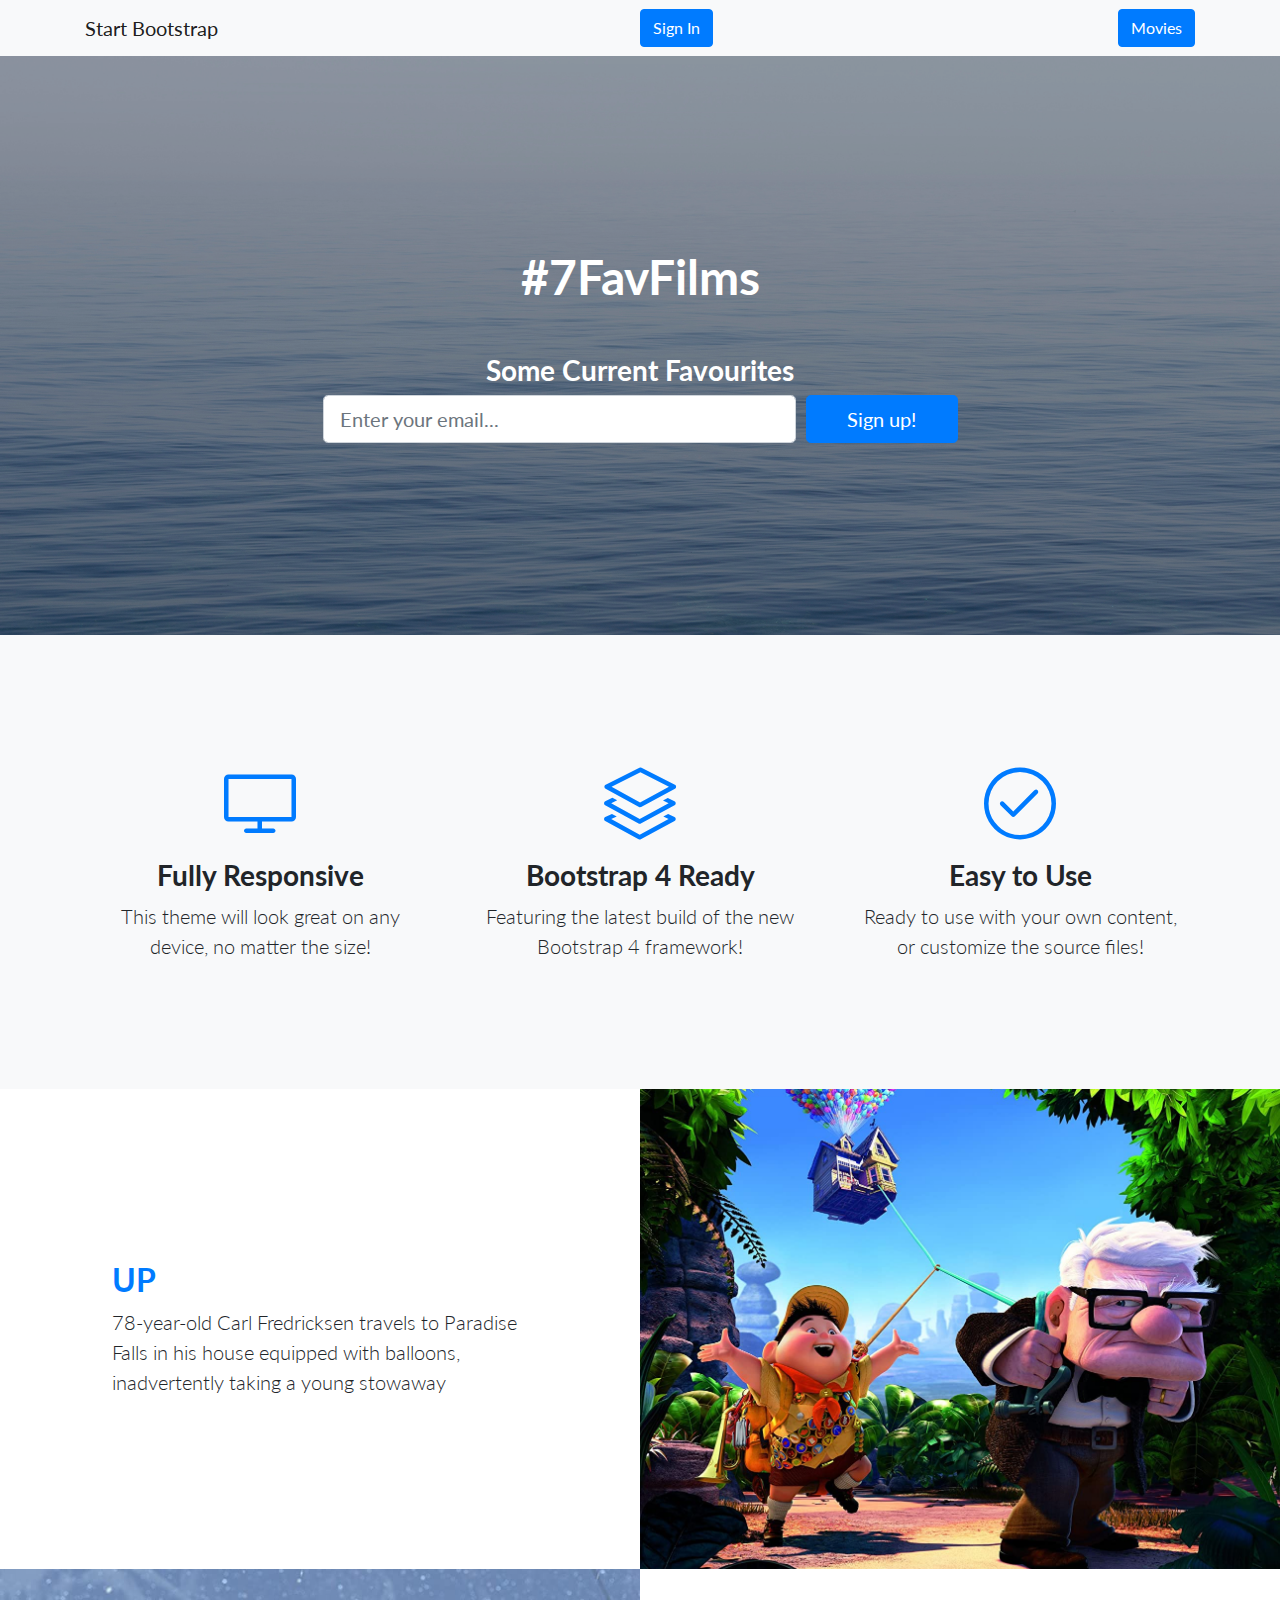
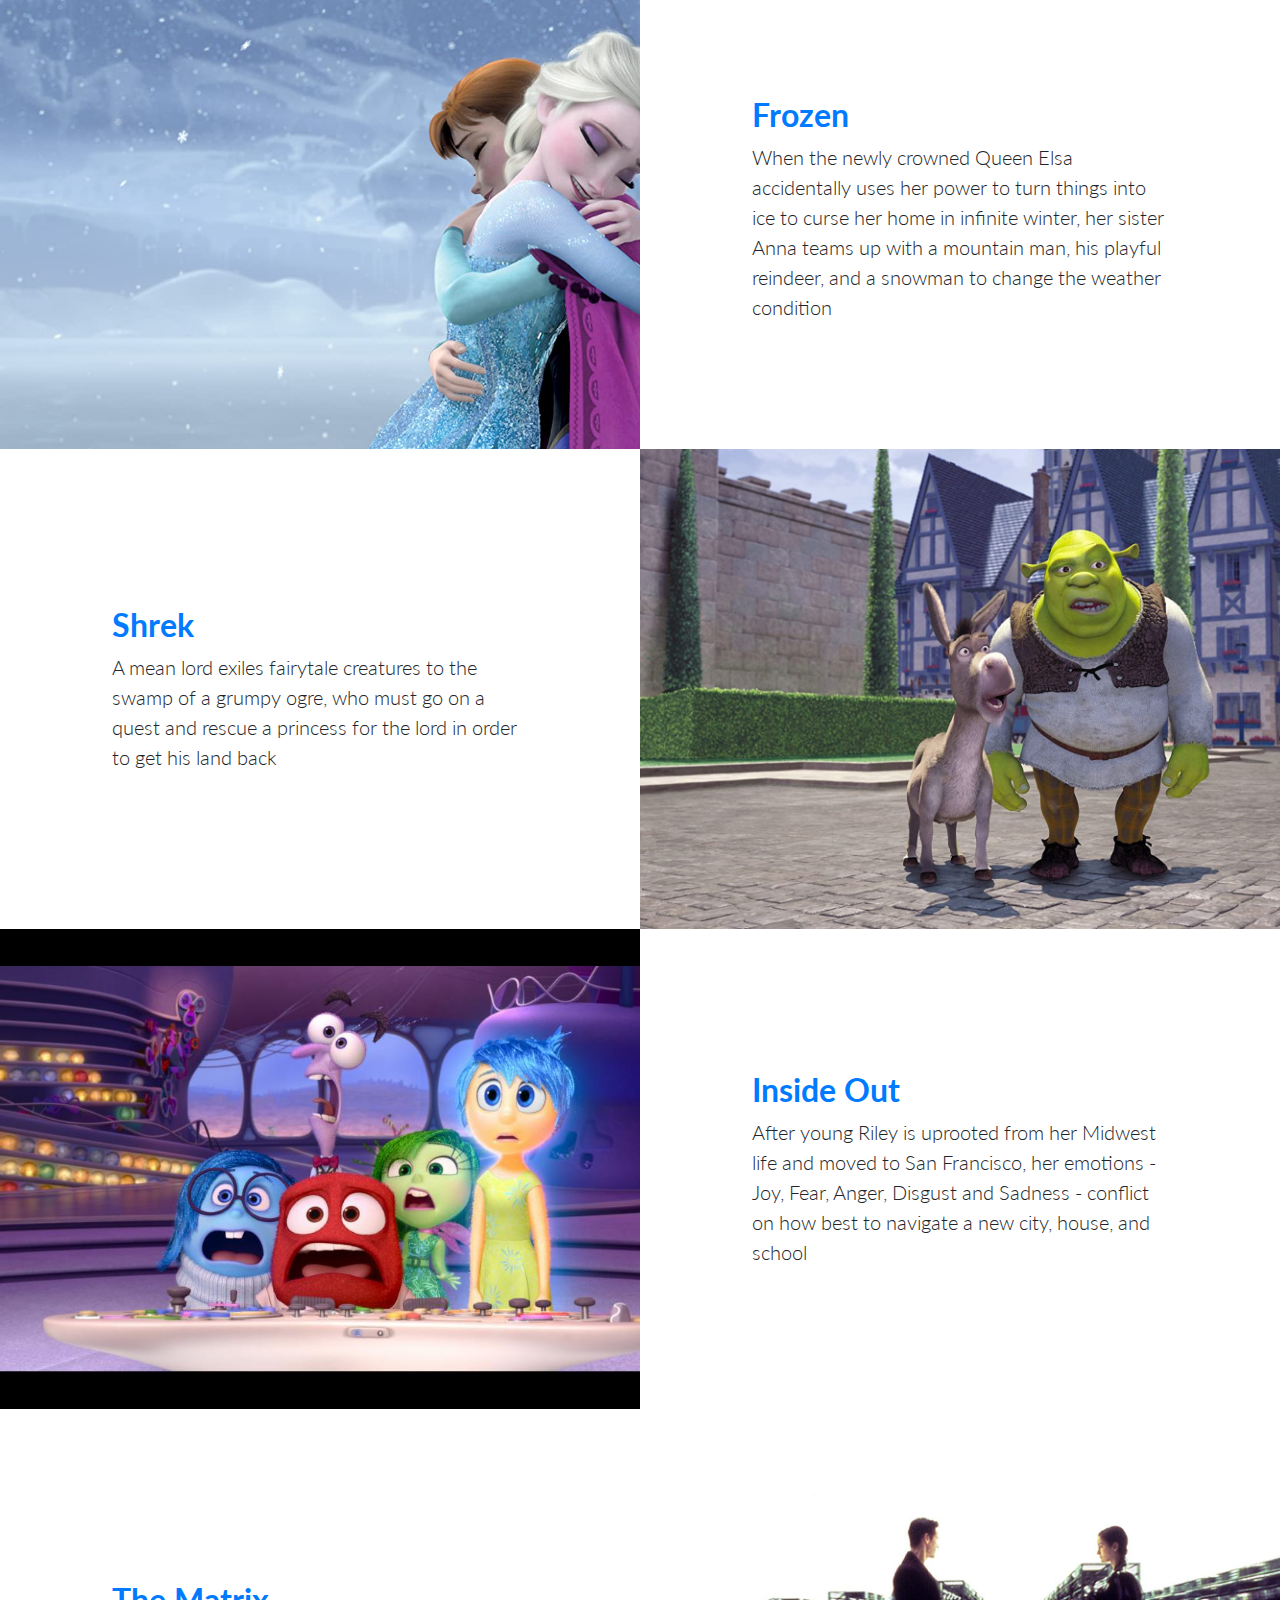
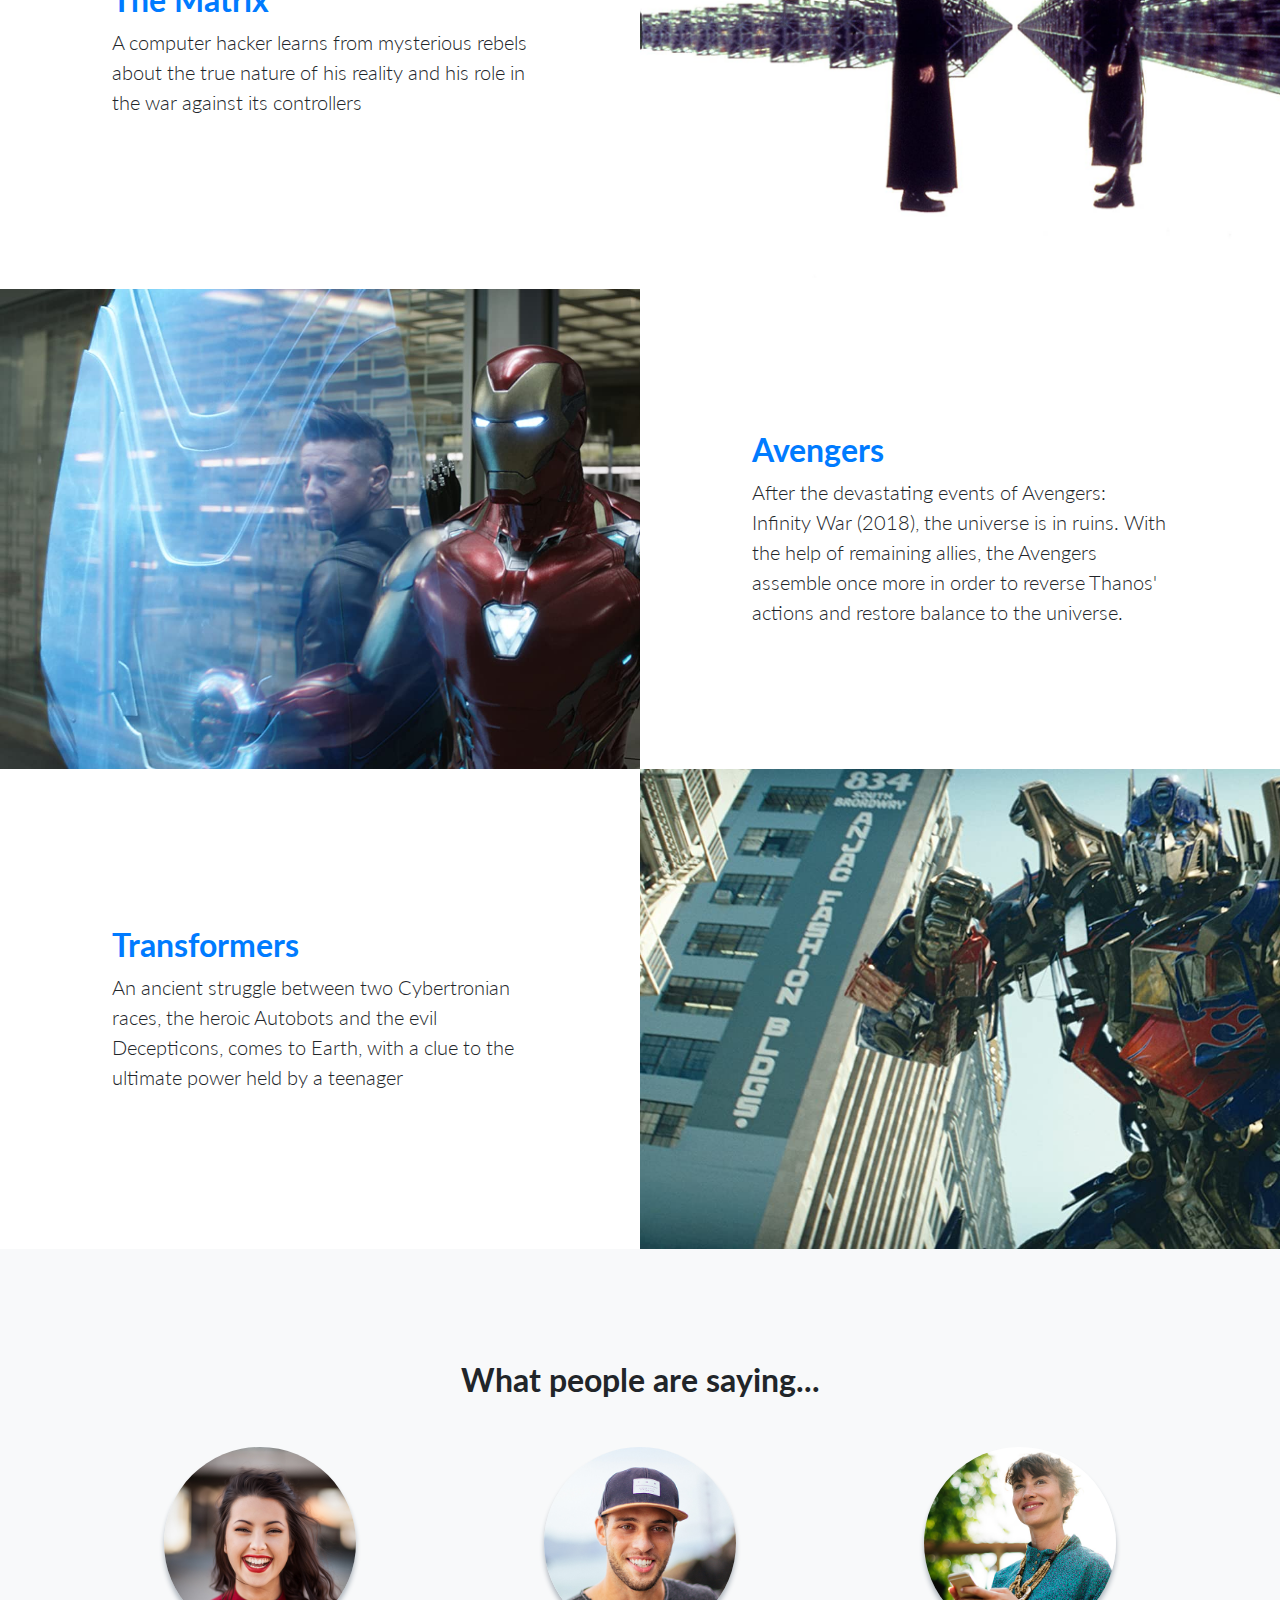
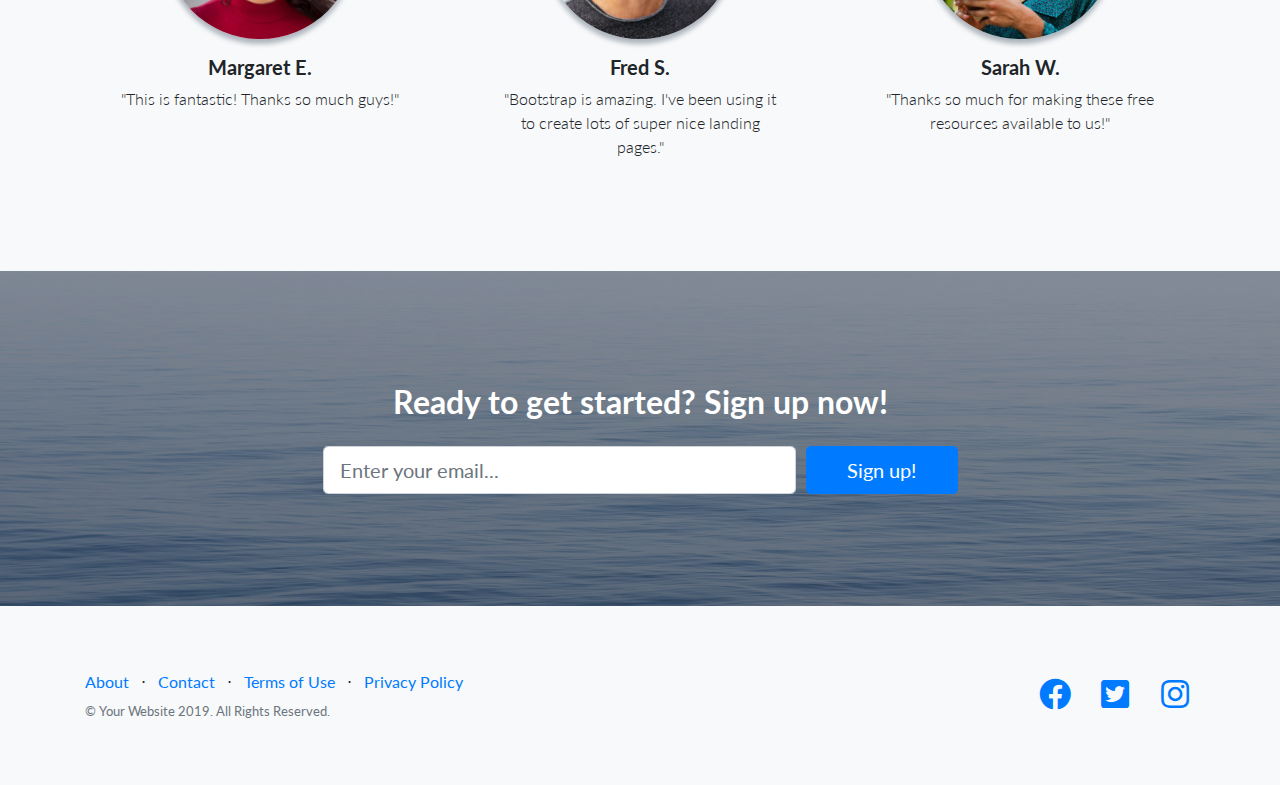
<file: Project 2/index.html>
<!DOCTYPE html>
<html lang="en">

<head>

  <meta charset="utf-8">
  <meta name="viewport" content="width=device-width, initial-scale=1, shrink-to-fit=no">
  <meta name="description" content="">
  <meta name="author" content="">

  <title>My 7 Favourite Movies</title>

  <!-- Bootstrap core CSS -->
  <link href="vendor/bootstrap/css/bootstrap.min.css" rel="stylesheet">

  <!-- Custom fonts for this template -->
  <link href="vendor/fontawesome-free/css/all.min.css" rel="stylesheet">
  <link href="vendor/simple-line-icons/css/simple-line-icons.css" rel="stylesheet" type="text/css">
  <link href="https://fonts.googleapis.com/css?family=Lato:300,400,700,300italic,400italic,700italic" rel="stylesheet" type="text/css">

  <!-- Custom styles for this template -->
  <link href="css/landing-page.min.css" rel="stylesheet">

</head>

<body>

  <!-- Navigation -->
  <nav class="navbar navbar-light bg-light static-top">
    <div class="container">
      <a class="navbar-brand" href="#">Start Bootstrap</a>
      <a class="btn btn-primary" href="#">Sign In</a>
      <a class="btn btn-primary" href="#movies">Movies</a>
    </div>
  </nav>

  <!-- Masthead -->
  <header class="masthead text-white text-center">
    <div class="overlay"></div>
    <div class="container">
      <div class="row">
        <div class="col-xl-9 mx-auto">
          <h1 class="mb-5">#7FavFilms</h1>
          <h3> Some Current Favourites</h3>
        </div>
        <div class="col-md-10 col-lg-8 col-xl-7 mx-auto">
          <form>
            <div class="form-row">
              <div class="col-12 col-md-9 mb-2 mb-md-0">
                <input type="email" class="form-control form-control-lg" placeholder="Enter your email...">
              </div>
              <div class="col-12 col-md-3">
                <button type="submit" class="btn btn-block btn-lg btn-primary">Sign up!</button>
              </div>
            </div>
          </form>
        </div>
      </div>
    </div>
  </header>

  <!-- Icons Grid -->
  <section class="features-icons bg-light text-center">
    <div class="container">
      <div class="row">
        <div class="col-lg-4">
          <div class="features-icons-item mx-auto mb-5 mb-lg-0 mb-lg-3">
            <div class="features-icons-icon d-flex">
              <i class="icon-screen-desktop m-auto text-primary"></i>
            </div>
            <h3>Fully Responsive</h3>
            <p class="lead mb-0">This theme will look great on any device, no matter the size!</p>
          </div>
        </div>
        <div class="col-lg-4">
          <div class="features-icons-item mx-auto mb-5 mb-lg-0 mb-lg-3">
            <div class="features-icons-icon d-flex">
              <i class="icon-layers m-auto text-primary"></i>
            </div>
            <h3>Bootstrap 4 Ready</h3>
            <p class="lead mb-0">Featuring the latest build of the new Bootstrap 4 framework!</p>
          </div>
        </div>
        <div class="col-lg-4">
          <div class="features-icons-item mx-auto mb-0 mb-lg-3">
            <div class="features-icons-icon d-flex">
              <i class="icon-check m-auto text-primary"></i>
            </div>
            <h3>Easy to Use</h3>
            <p class="lead mb-0">Ready to use with your own content, or customize the source files!</p>
          </div>
        </div>
      </div>
    </div>
  </section>

  <!-- Image Showcases -->
  <section class="showcase" >
    <div class="container-fluid p-0">
      <div class="row no-gutters">
        <div class="col-lg-6 order-lg-2 text-white showcase-img" style="background-image: url('img/UP.jpg');"></div>
        <div class="col-lg-6 order-lg-1 my-auto showcase-text">
          <h2><a name="movies" href="https://www.imdb.com/title/tt1049413/?ref_=nv_sr_srsg_0">UP</a></h2>
          <p class="lead mb-0">78-year-old Carl Fredricksen travels to Paradise Falls in his house equipped with balloons, inadvertently taking a young stowaway</p>
        </div>
      </div>
      <div class="row no-gutters">
        <div class="col-lg-6 text-white showcase-img" style="background-image: url('img/frozen.jpg');"></div>
        <div class="col-lg-6 my-auto showcase-text">
          <h2><a href="https://www.imdb.com/title/tt2294629/?ref_=nv_sr_srsg_3">Frozen</a></h2>
          <p class="lead mb-0">When the newly crowned Queen Elsa accidentally uses her power to turn things into ice to curse her home in infinite winter, her sister Anna teams up with a mountain man, his playful reindeer, and a snowman to change the weather condition</p>
        </div>
      </div>
      <div class="row no-gutters">
        <div class="col-lg-6 order-lg-2 text-white showcase-img" style="background-image: url('img/shrek.jpg');"></div>
        <div class="col-lg-6 order-lg-1 my-auto showcase-text">
          <h2><a href="https://www.imdb.com/title/tt0126029/?ref_=nv_sr_srsg_0">Shrek</a></h2>
          <p class="lead mb-0">A mean lord exiles fairytale creatures to the swamp of a grumpy ogre, who must go on a quest and rescue a princess for the lord in order to get his land back</p>
        </div>
      </div>
      <div class="row no-gutters">
        <div class="col-lg-6 text-white showcase-img" style="background-image: url('img/insideout.jpg');"></div>
        <div class="col-lg-6 my-auto showcase-text">
          <h2><a href="https://www.imdb.com/title/tt2096673/?ref_=nv_sr_srsg_0">Inside Out</a></h2>
          <p class="lead mb-0">After young Riley is uprooted from her Midwest life and moved to San Francisco, her emotions - Joy, Fear, Anger, Disgust and Sadness - conflict on how best to navigate a new city, house, and school</p>
        </div>
      </div>
      <div class="row no-gutters">
        <div class="col-lg-6 order-lg-2 text-white showcase-img" style="background-image: url('img/matrix.jpg');"></div>
        <div class="col-lg-6 order-lg-1 my-auto showcase-text">
          <h2><a href="https://www.imdb.com/title/tt0133093/?ref_=fn_al_tt_1">The Matrix</a></h2>
          <p class="lead mb-0">A computer hacker learns from mysterious rebels about the true nature of his reality and his role in the war against its controllers</p>
        </div>
      </div>
      <div class="row no-gutters">
        <div class="col-lg-6 text-white showcase-img" style="background-image: url('img/avengers.jpg');"></div>
        <div class="col-lg-6 my-auto showcase-text">
          <h2><a href ="https://www.imdb.com/title/tt4154796/?ref_=nv_sr_srsg_0">Avengers</a></h2>
          <p class="lead mb-0">After the devastating events of Avengers: Infinity War (2018), the universe is in ruins. With the help of remaining allies, the Avengers assemble once more in order to reverse Thanos' actions and restore balance to the universe.</p>
        </div>
      </div>
      <div class="row no-gutters">
        <div class="col-lg-6 order-lg-2 text-white showcase-img" style="background-image: url('img/transformers.jpg');"></div>
        <div class="col-lg-6 order-lg-1 my-auto showcase-text">
          <h2><a href="https://www.imdb.com/title/tt0418279/?ref_=nv_sr_srsg_3">Transformers</a></h2>
          <p class="lead mb-0">An ancient struggle between two Cybertronian races, the heroic Autobots and the evil Decepticons, comes to Earth, with a clue to the ultimate power held by a teenager</p>
        </div>
      </div>
      
    </div>
  </section>

  <!-- Testimonials -->
  <section class="testimonials text-center bg-light">
    <div class="container">
      <h2 class="mb-5">What people are saying...</h2>
      <div class="row">
        <div class="col-lg-4">
          <div class="testimonial-item mx-auto mb-5 mb-lg-0">
            <img class="img-fluid rounded-circle mb-3" src="img/testimonials-1.jpg" alt="">
            <h5>Margaret E.</h5>
            <p class="font-weight-light mb-0">"This is fantastic! Thanks so much guys!"</p>
          </div>
        </div>
        <div class="col-lg-4">
          <div class="testimonial-item mx-auto mb-5 mb-lg-0">
            <img class="img-fluid rounded-circle mb-3" src="img/testimonials-2.jpg" alt="">
            <h5>Fred S.</h5>
            <p class="font-weight-light mb-0">"Bootstrap is amazing. I've been using it to create lots of super nice landing pages."</p>
          </div>
        </div>
        <div class="col-lg-4">
          <div class="testimonial-item mx-auto mb-5 mb-lg-0">
            <img class="img-fluid rounded-circle mb-3" src="img/testimonials-3.jpg" alt="">
            <h5>Sarah W.</h5>
            <p class="font-weight-light mb-0">"Thanks so much for making these free resources available to us!"</p>
          </div>
        </div>
      </div>
    </div>
  </section>

  <!-- Call to Action -->
  <section class="call-to-action text-white text-center">
    <div class="overlay"></div>
    <div class="container">
      <div class="row">
        <div class="col-xl-9 mx-auto">
          <h2 class="mb-4">Ready to get started? Sign up now!</h2>
        </div>
        <div class="col-md-10 col-lg-8 col-xl-7 mx-auto">
          <form>
            <div class="form-row">
              <div class="col-12 col-md-9 mb-2 mb-md-0">
                <input type="email" class="form-control form-control-lg" placeholder="Enter your email...">
              </div>
              <div class="col-12 col-md-3">
                <button type="submit" class="btn btn-block btn-lg btn-primary">Sign up!</button>
              </div>
            </div>
          </form>
        </div>
      </div>
    </div>
  </section>

  <!-- Footer -->
  <footer class="footer bg-light">
    <div class="container">
      <div class="row">
        <div class="col-lg-6 h-100 text-center text-lg-left my-auto">
          <ul class="list-inline mb-2">
            <li class="list-inline-item">
              <a href="#">About</a>
            </li>
            <li class="list-inline-item">&sdot;</li>
            <li class="list-inline-item">
              <a href="#">Contact</a>
            </li>
            <li class="list-inline-item">&sdot;</li>
            <li class="list-inline-item">
              <a href="#">Terms of Use</a>
            </li>
            <li class="list-inline-item">&sdot;</li>
            <li class="list-inline-item">
              <a href="#">Privacy Policy</a>
            </li>
          </ul>
          <p class="text-muted small mb-4 mb-lg-0">&copy; Your Website 2019. All Rights Reserved.</p>
        </div>
        <div class="col-lg-6 h-100 text-center text-lg-right my-auto">
          <ul class="list-inline mb-0">
            <li class="list-inline-item mr-3">
              <a href="#">
                <i class="fab fa-facebook fa-2x fa-fw"></i>
              </a>
            </li>
            <li class="list-inline-item mr-3">
              <a href="#">
                <i class="fab fa-twitter-square fa-2x fa-fw"></i>
              </a>
            </li>
            <li class="list-inline-item">
              <a href="#">
                <i class="fab fa-instagram fa-2x fa-fw"></i>
              </a>
            </li>
          </ul>
        </div>
      </div>
    </div>
  </footer>

  <!-- Bootstrap core JavaScript -->
  <script src="vendor/jquery/jquery.min.js"></script>
  <script src="vendor/bootstrap/js/bootstrap.bundle.min.js"></script>

</body>

</html>
</file>
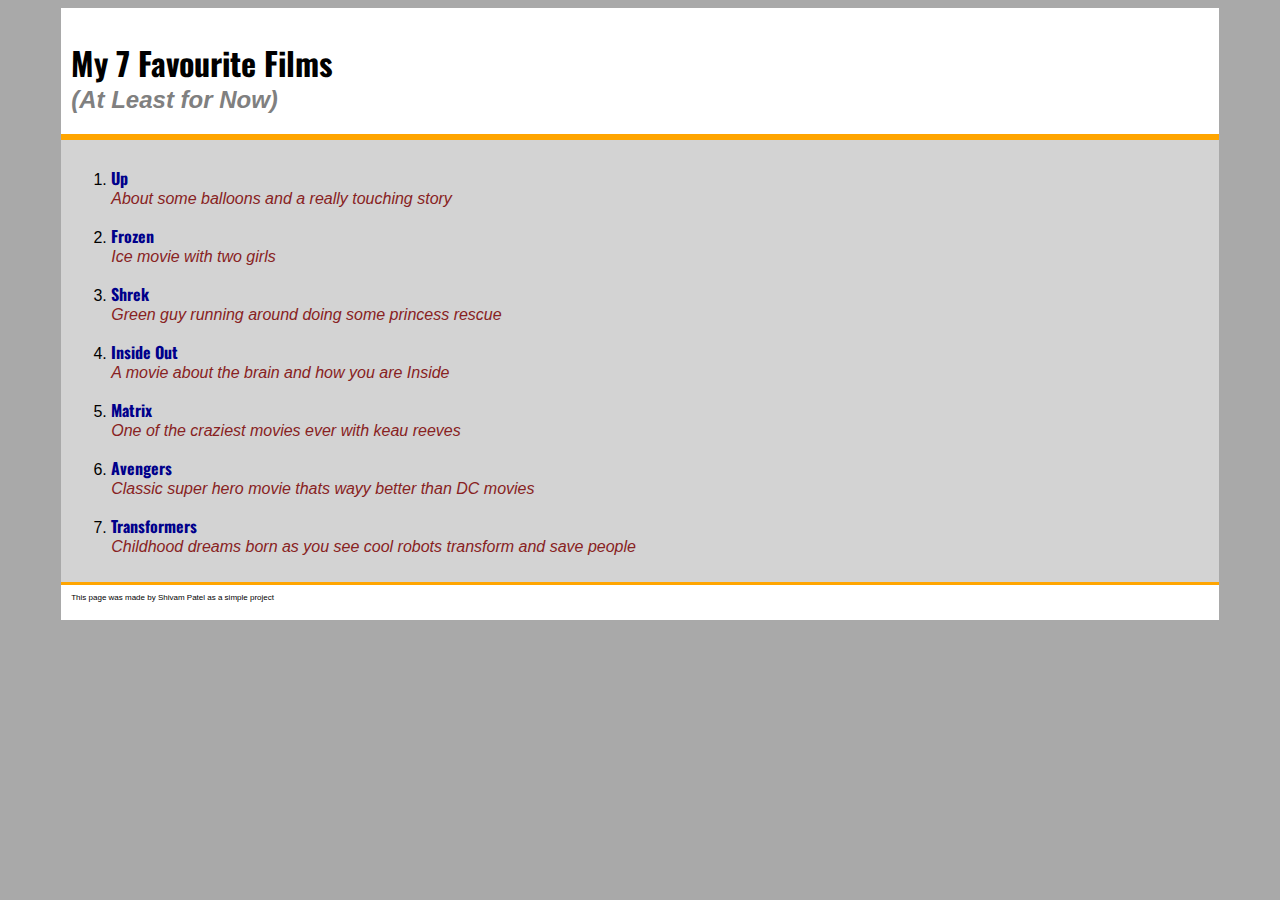
<file: Project1/Project 1.html>
<!DOCTYPE html>
<html>
  <head>
    <title> My 7 Favourite Films</title>
    <link rel="stylesheet" href="./style.css">
    <link href="https://fonts.googleapis.com/css2?family=Oswald:wght@600&display=swap" rel="stylesheet">
    <link href="https://fonts.googleapis.com/css2?family=Ubuntu&display=swap" rel="stylesheet">
  </head>
  <body>
    <header>
      <h1>My 7 Favourite Films</h1>
      <h2>(At Least for Now)</h2>
    </header>
    <main>
      <ol>
        <li>
          <div class="movietitle">Up</div>
          <div class="moviecaption">
            About some balloons and a really touching story
          </div>      
        </li>
        <li>
          <div class="movietitle">Frozen</div>
          <div class="moviecaption">
            Ice movie with two girls
          </div>
        </li>
        <li>
          <div class="movietitle">Shrek</div>
          <div class="moviecaption">
            Green guy running around doing some princess rescue
          </div> 
        </li>
        <li>
          <div class="movietitle">Inside Out</div>
          <div class="moviecaption">
            A movie about the brain and how you are Inside
          </div>
        </li>
        <li>
          <div class="movietitle">Matrix</div>
          <div class="moviecaption">
            One of the craziest movies ever with keau reeves
          </div> 
        </li>
        <li>
          <div class="movietitle">Avengers</div>
          <div class="moviecaption">
            Classic super hero movie thats wayy better than DC movies
          </div>
        </li> 
        <li>
          <div class="movietitle">Transformers</div>
          <div class="moviecaption">
            Childhood dreams born as you see cool robots transform and save people
          </div>
        </li>
      </ol>
    </main>
    <footer>
      <p> This page was made by Shivam Patel as a simple project</p>
    </footer>
  </body>
</html>
</file>
<file: Project 2/vendor/simple-line-icons/css/simple-line-icons.css>
@font-face {
  font-family: 'simple-line-icons';
  src: url('../fonts/Simple-Line-Icons.eot?v=2.4.0');
  src: url('../fonts/Simple-Line-Icons.eot?v=2.4.0#iefix') format('embedded-opentype'), url('../fonts/Simple-Line-Icons.woff2?v=2.4.0') format('woff2'), url('../fonts/Simple-Line-Icons.ttf?v=2.4.0') format('truetype'), url('../fonts/Simple-Line-Icons.woff?v=2.4.0') format('woff'), url('../fonts/Simple-Line-Icons.svg?v=2.4.0#simple-line-icons') format('svg');
  font-weight: normal;
  font-style: normal;
}
/*
 Use the following CSS code if you want to have a class per icon.
 Instead of a list of all class selectors, you can use the generic [class*="icon-"] selector, but it's slower:
*/
.icon-user,
.icon-people,
.icon-user-female,
.icon-user-follow,
.icon-user-following,
.icon-user-unfollow,
.icon-login,
.icon-logout,
.icon-emotsmile,
.icon-phone,
.icon-call-end,
.icon-call-in,
.icon-call-out,
.icon-map,
.icon-location-pin,
.icon-direction,
.icon-directions,
.icon-compass,
.icon-layers,
.icon-menu,
.icon-list,
.icon-options-vertical,
.icon-options,
.icon-arrow-down,
.icon-arrow-left,
.icon-arrow-right,
.icon-arrow-up,
.icon-arrow-up-circle,
.icon-arrow-left-circle,
.icon-arrow-right-circle,
.icon-arrow-down-circle,
.icon-check,
.icon-clock,
.icon-plus,
.icon-minus,
.icon-close,
.icon-event,
.icon-exclamation,
.icon-organization,
.icon-trophy,
.icon-screen-smartphone,
.icon-screen-desktop,
.icon-plane,
.icon-notebook,
.icon-mustache,
.icon-mouse,
.icon-magnet,
.icon-energy,
.icon-disc,
.icon-cursor,
.icon-cursor-move,
.icon-crop,
.icon-chemistry,
.icon-speedometer,
.icon-shield,
.icon-screen-tablet,
.icon-magic-wand,
.icon-hourglass,
.icon-graduation,
.icon-ghost,
.icon-game-controller,
.icon-fire,
.icon-eyeglass,
.icon-envelope-open,
.icon-envelope-letter,
.icon-bell,
.icon-badge,
.icon-anchor,
.icon-wallet,
.icon-vector,
.icon-speech,
.icon-puzzle,
.icon-printer,
.icon-present,
.icon-playlist,
.icon-pin,
.icon-picture,
.icon-handbag,
.icon-globe-alt,
.icon-globe,
.icon-folder-alt,
.icon-folder,
.icon-film,
.icon-feed,
.icon-drop,
.icon-drawer,
.icon-docs,
.icon-doc,
.icon-diamond,
.icon-cup,
.icon-calculator,
.icon-bubbles,
.icon-briefcase,
.icon-book-open,
.icon-basket-loaded,
.icon-basket,
.icon-bag,
.icon-action-undo,
.icon-action-redo,
.icon-wrench,
.icon-umbrella,
.icon-trash,
.icon-tag,
.icon-support,
.icon-frame,
.icon-size-fullscreen,
.icon-size-actual,
.icon-shuffle,
.icon-share-alt,
.icon-share,
.icon-rocket,
.icon-question,
.icon-pie-chart,
.icon-pencil,
.icon-note,
.icon-loop,
.icon-home,
.icon-grid,
.icon-graph,
.icon-microphone,
.icon-music-tone-alt,
.icon-music-tone,
.icon-earphones-alt,
.icon-earphones,
.icon-equalizer,
.icon-like,
.icon-dislike,
.icon-control-start,
.icon-control-rewind,
.icon-control-play,
.icon-control-pause,
.icon-control-forward,
.icon-control-end,
.icon-volume-1,
.icon-volume-2,
.icon-volume-off,
.icon-calendar,
.icon-bulb,
.icon-chart,
.icon-ban,
.icon-bubble,
.icon-camrecorder,
.icon-camera,
.icon-cloud-download,
.icon-cloud-upload,
.icon-envelope,
.icon-eye,
.icon-flag,
.icon-heart,
.icon-info,
.icon-key,
.icon-link,
.icon-lock,
.icon-lock-open,
.icon-magnifier,
.icon-magnifier-add,
.icon-magnifier-remove,
.icon-paper-clip,
.icon-paper-plane,
.icon-power,
.icon-refresh,
.icon-reload,
.icon-settings,
.icon-star,
.icon-symbol-female,
.icon-symbol-male,
.icon-target,
.icon-credit-card,
.icon-paypal,
.icon-social-tumblr,
.icon-social-twitter,
.icon-social-facebook,
.icon-social-instagram,
.icon-social-linkedin,
.icon-social-pinterest,
.icon-social-github,
.icon-social-google,
.icon-social-reddit,
.icon-social-skype,
.icon-social-dribbble,
.icon-social-behance,
.icon-social-foursqare,
.icon-social-soundcloud,
.icon-social-spotify,
.icon-social-stumbleupon,
.icon-social-youtube,
.icon-social-dropbox,
.icon-social-vkontakte,
.icon-social-steam {
  font-family: 'simple-line-icons';
  speak: none;
  font-style: normal;
  font-weight: normal;
  font-variant: normal;
  text-transform: none;
  line-height: 1;
  /* Better Font Rendering =========== */
  -webkit-font-smoothing: antialiased;
  -moz-osx-font-smoothing: grayscale;
}
.icon-user:before {
  content: "\e005";
}
.icon-people:before {
  content: "\e001";
}
.icon-user-female:before {
  content: "\e000";
}
.icon-user-follow:before {
  content: "\e002";
}
.icon-user-following:before {
  content: "\e003";
}
.icon-user-unfollow:before {
  content: "\e004";
}
.icon-login:before {
  content: "\e066";
}
.icon-logout:before {
  content: "\e065";
}
.icon-emotsmile:before {
  content: "\e021";
}
.icon-phone:before {
  content: "\e600";
}
.icon-call-end:before {
  content: "\e048";
}
.icon-call-in:before {
  content: "\e047";
}
.icon-call-out:before {
  content: "\e046";
}
.icon-map:before {
  content: "\e033";
}
.icon-location-pin:before {
  content: "\e096";
}
.icon-direction:before {
  content: "\e042";
}
.icon-directions:before {
  content: "\e041";
}
.icon-compass:before {
  content: "\e045";
}
.icon-layers:before {
  content: "\e034";
}
.icon-menu:before {
  content: "\e601";
}
.icon-list:before {
  content: "\e067";
}
.icon-options-vertical:before {
  content: "\e602";
}
.icon-options:before {
  content: "\e603";
}
.icon-arrow-down:before {
  content: "\e604";
}
.icon-arrow-left:before {
  content: "\e605";
}
.icon-arrow-right:before {
  content: "\e606";
}
.icon-arrow-up:before {
  content: "\e607";
}
.icon-arrow-up-circle:before {
  content: "\e078";
}
.icon-arrow-left-circle:before {
  content: "\e07a";
}
.icon-arrow-right-circle:before {
  content: "\e079";
}
.icon-arrow-down-circle:before {
  content: "\e07b";
}
.icon-check:before {
  content: "\e080";
}
.icon-clock:before {
  content: "\e081";
}
.icon-plus:before {
  content: "\e095";
}
.icon-minus:before {
  content: "\e615";
}
.icon-close:before {
  content: "\e082";
}
.icon-event:before {
  content: "\e619";
}
.icon-exclamation:before {
  content: "\e617";
}
.icon-organization:before {
  content: "\e616";
}
.icon-trophy:before {
  content: "\e006";
}
.icon-screen-smartphone:before {
  content: "\e010";
}
.icon-screen-desktop:before {
  content: "\e011";
}
.icon-plane:before {
  content: "\e012";
}
.icon-notebook:before {
  content: "\e013";
}
.icon-mustache:before {
  content: "\e014";
}
.icon-mouse:before {
  content: "\e015";
}
.icon-magnet:before {
  content: "\e016";
}
.icon-energy:before {
  content: "\e020";
}
.icon-disc:before {
  content: "\e022";
}
.icon-cursor:before {
  content: "\e06e";
}
.icon-cursor-move:before {
  content: "\e023";
}
.icon-crop:before {
  content: "\e024";
}
.icon-chemistry:before {
  content: "\e026";
}
.icon-speedometer:before {
  content: "\e007";
}
.icon-shield:before {
  content: "\e00e";
}
.icon-screen-tablet:before {
  content: "\e00f";
}
.icon-magic-wand:before {
  content: "\e017";
}
.icon-hourglass:before {
  content: "\e018";
}
.icon-graduation:before {
  content: "\e019";
}
.icon-ghost:before {
  content: "\e01a";
}
.icon-game-controller:before {
  content: "\e01b";
}
.icon-fire:before {
  content: "\e01c";
}
.icon-eyeglass:before {
  content: "\e01d";
}
.icon-envelope-open:before {
  content: "\e01e";
}
.icon-envelope-letter:before {
  content: "\e01f";
}
.icon-bell:before {
  content: "\e027";
}
.icon-badge:before {
  content: "\e028";
}
.icon-anchor:before {
  content: "\e029";
}
.icon-wallet:before {
  content: "\e02a";
}
.icon-vector:before {
  content: "\e02b";
}
.icon-speech:before {
  content: "\e02c";
}
.icon-puzzle:before {
  content: "\e02d";
}
.icon-printer:before {
  content: "\e02e";
}
.icon-present:before {
  content: "\e02f";
}
.icon-playlist:before {
  content: "\e030";
}
.icon-pin:before {
  content: "\e031";
}
.icon-picture:before {
  content: "\e032";
}
.icon-handbag:before {
  content: "\e035";
}
.icon-globe-alt:before {
  content: "\e036";
}
.icon-globe:before {
  content: "\e037";
}
.icon-folder-alt:before {
  content: "\e039";
}
.icon-folder:before {
  content: "\e089";
}
.icon-film:before {
  content: "\e03a";
}
.icon-feed:before {
  content: "\e03b";
}
.icon-drop:before {
  content: "\e03e";
}
.icon-drawer:before {
  content: "\e03f";
}
.icon-docs:before {
  content: "\e040";
}
.icon-doc:before {
  content: "\e085";
}
.icon-diamond:before {
  content: "\e043";
}
.icon-cup:before {
  content: "\e044";
}
.icon-calculator:before {
  content: "\e049";
}
.icon-bubbles:before {
  content: "\e04a";
}
.icon-briefcase:before {
  content: "\e04b";
}
.icon-book-open:before {
  content: "\e04c";
}
.icon-basket-loaded:before {
  content: "\e04d";
}
.icon-basket:before {
  content: "\e04e";
}
.icon-bag:before {
  content: "\e04f";
}
.icon-action-undo:before {
  content: "\e050";
}
.icon-action-redo:before {
  content: "\e051";
}
.icon-wrench:before {
  content: "\e052";
}
.icon-umbrella:before {
  content: "\e053";
}
.icon-trash:before {
  content: "\e054";
}
.icon-tag:before {
  content: "\e055";
}
.icon-support:before {
  content: "\e056";
}
.icon-frame:before {
  content: "\e038";
}
.icon-size-fullscreen:before {
  content: "\e057";
}
.icon-size-actual:before {
  content: "\e058";
}
.icon-shuffle:before {
  content: "\e059";
}
.icon-share-alt:before {
  content: "\e05a";
}
.icon-share:before {
  content: "\e05b";
}
.icon-rocket:before {
  content: "\e05c";
}
.icon-question:before {
  content: "\e05d";
}
.icon-pie-chart:before {
  content: "\e05e";
}
.icon-pencil:before {
  content: "\e05f";
}
.icon-note:before {
  content: "\e060";
}
.icon-loop:before {
  content: "\e064";
}
.icon-home:before {
  content: "\e069";
}
.icon-grid:before {
  content: "\e06a";
}
.icon-graph:before {
  content: "\e06b";
}
.icon-microphone:before {
  content: "\e063";
}
.icon-music-tone-alt:before {
  content: "\e061";
}
.icon-music-tone:before {
  content: "\e062";
}
.icon-earphones-alt:before {
  content: "\e03c";
}
.icon-earphones:before {
  content: "\e03d";
}
.icon-equalizer:before {
  content: "\e06c";
}
.icon-like:before {
  content: "\e068";
}
.icon-dislike:before {
  content: "\e06d";
}
.icon-control-start:before {
  content: "\e06f";
}
.icon-control-rewind:before {
  content: "\e070";
}
.icon-control-play:before {
  content: "\e071";
}
.icon-control-pause:before {
  content: "\e072";
}
.icon-control-forward:before {
  content: "\e073";
}
.icon-control-end:before {
  content: "\e074";
}
.icon-volume-1:before {
  content: "\e09f";
}
.icon-volume-2:before {
  content: "\e0a0";
}
.icon-volume-off:before {
  content: "\e0a1";
}
.icon-calendar:before {
  content: "\e075";
}
.icon-bulb:before {
  content: "\e076";
}
.icon-chart:before {
  content: "\e077";
}
.icon-ban:before {
  content: "\e07c";
}
.icon-bubble:before {
  content: "\e07d";
}
.icon-camrecorder:before {
  content: "\e07e";
}
.icon-camera:before {
  content: "\e07f";
}
.icon-cloud-download:before {
  content: "\e083";
}
.icon-cloud-upload:before {
  content: "\e084";
}
.icon-envelope:before {
  content: "\e086";
}
.icon-eye:before {
  content: "\e087";
}
.icon-flag:before {
  content: "\e088";
}
.icon-heart:before {
  content: "\e08a";
}
.icon-info:before {
  content: "\e08b";
}
.icon-key:before {
  content: "\e08c";
}
.icon-link:before {
  content: "\e08d";
}
.icon-lock:before {
  content: "\e08e";
}
.icon-lock-open:before {
  content: "\e08f";
}
.icon-magnifier:before {
  content: "\e090";
}
.icon-magnifier-add:before {
  content: "\e091";
}
.icon-magnifier-remove:before {
  content: "\e092";
}
.icon-paper-clip:before {
  content: "\e093";
}
.icon-paper-plane:before {
  content: "\e094";
}
.icon-power:before {
  content: "\e097";
}
.icon-refresh:before {
  content: "\e098";
}
.icon-reload:before {
  content: "\e099";
}
.icon-settings:before {
  content: "\e09a";
}
.icon-star:before {
  content: "\e09b";
}
.icon-symbol-female:before {
  content: "\e09c";
}
.icon-symbol-male:before {
  content: "\e09d";
}
.icon-target:before {
  content: "\e09e";
}
.icon-credit-card:before {
  content: "\e025";
}
.icon-paypal:before {
  content: "\e608";
}
.icon-social-tumblr:before {
  content: "\e00a";
}
.icon-social-twitter:before {
  content: "\e009";
}
.icon-social-facebook:before {
  content: "\e00b";
}
.icon-social-instagram:before {
  content: "\e609";
}
.icon-social-linkedin:before {
  content: "\e60a";
}
.icon-social-pinterest:before {
  content: "\e60b";
}
.icon-social-github:before {
  content: "\e60c";
}
.icon-social-google:before {
  content: "\e60d";
}
.icon-social-reddit:before {
  content: "\e60e";
}
.icon-social-skype:before {
  content: "\e60f";
}
.icon-social-dribbble:before {
  content: "\e00d";
}
.icon-social-behance:before {
  content: "\e610";
}
.icon-social-foursqare:before {
  content: "\e611";
}
.icon-social-soundcloud:before {
  content: "\e612";
}
.icon-social-spotify:before {
  content: "\e613";
}
.icon-social-stumbleupon:before {
  content: "\e614";
}
.icon-social-youtube:before {
  content: "\e008";
}
.icon-social-dropbox:before {
  content: "\e00c";
}
.icon-social-vkontakte:before {
  content: "\e618";
}
.icon-social-steam:before {
  content: "\e620";
}
</file>
<file: Project1/style.css>
body {
  font-family: Helvetica, sans-serif;  background: darkgray;
}

h1 {
  font-family: 'Oswald', sans-serif;
  margin-bottom: 0px;
}

h2 {
  margin-top: 0px;
  color: grey;
  font-style: italic;
}

header {
  width: 90%;
  padding: 10px;
  padding-bottom: 0px;
  margin-left: auto; margin-right: auto;
  background: white;
  border-bottom: 6px solid orange;
}

li {
  margin-bottom: 1em;
}

.movietitle {
  font-weight: bold;
  font-family: 'Oswald', sans-serif;
  font-size: 100%;
  color: darkblue;
}

.moviecaption {
  font-style: italic;
  color: #822;
}

article {
  background: white;
  border: 1px solid darkgray
}

article header {
  border: 1px solid black;
  width: 100%;

}

main {
  padding: 10px;
  width: 90%;
  margin-left: auto; margin-right: auto;
  background: lightgray;
}

footer {
  width: 90%;
  padding: 10px;
  padding-top: 0px;
  font-size: 50%;
  margin-left: auto; margin-right: auto;
  background: white;
  border-top: 3px solid orange;
}
</file>
<file: Project 2/css/landing-page.min.css>
/*!
 * Start Bootstrap - Landing Page v5.0.7 (https://startbootstrap.com/template-overviews/landing-page)
 * Copyright 2013-2019 Start Bootstrap
 * Licensed under MIT (https://github.com/BlackrockDigital/startbootstrap-landing-page/blob/master/LICENSE)
 */body{font-family:Lato,'Helvetica Neue',Helvetica,Arial,sans-serif}h1,h2,h3,h4,h5,h6{font-family:Lato,'Helvetica Neue',Helvetica,Arial,sans-serif;font-weight:700}header.masthead{position:relative;background-color:#343a40;background:url(../img/bg-masthead.jpg) no-repeat center center;background-size:cover;padding-top:8rem;padding-bottom:8rem}header.masthead .overlay{position:absolute;background-color:#212529;height:100%;width:100%;top:0;left:0;opacity:.3}header.masthead h1{font-size:2rem}@media (min-width:768px){header.masthead{padding-top:12rem;padding-bottom:12rem}header.masthead h1{font-size:3rem}}.showcase .showcase-text{padding:3rem}.showcase .showcase-img{min-height:30rem;background-size:cover}@media (min-width:768px){.showcase .showcase-text{padding:7rem}}.features-icons{padding-top:7rem;padding-bottom:7rem}.features-icons .features-icons-item{max-width:20rem}.features-icons .features-icons-item .features-icons-icon{height:7rem}.features-icons .features-icons-item .features-icons-icon i{font-size:4.5rem}.features-icons .features-icons-item:hover .features-icons-icon i{font-size:5rem}.testimonials{padding-top:7rem;padding-bottom:7rem}.testimonials .testimonial-item{max-width:18rem}.testimonials .testimonial-item img{max-width:12rem;box-shadow:0 5px 5px 0 #adb5bd}.call-to-action{position:relative;background-color:#343a40;background:url(../img/bg-masthead.jpg) no-repeat center center;background-size:cover;padding-top:7rem;padding-bottom:7rem}.call-to-action .overlay{position:absolute;background-color:#212529;height:100%;width:100%;top:0;left:0;opacity:.3}footer.footer{padding-top:4rem;padding-bottom:4rem}
</file>
